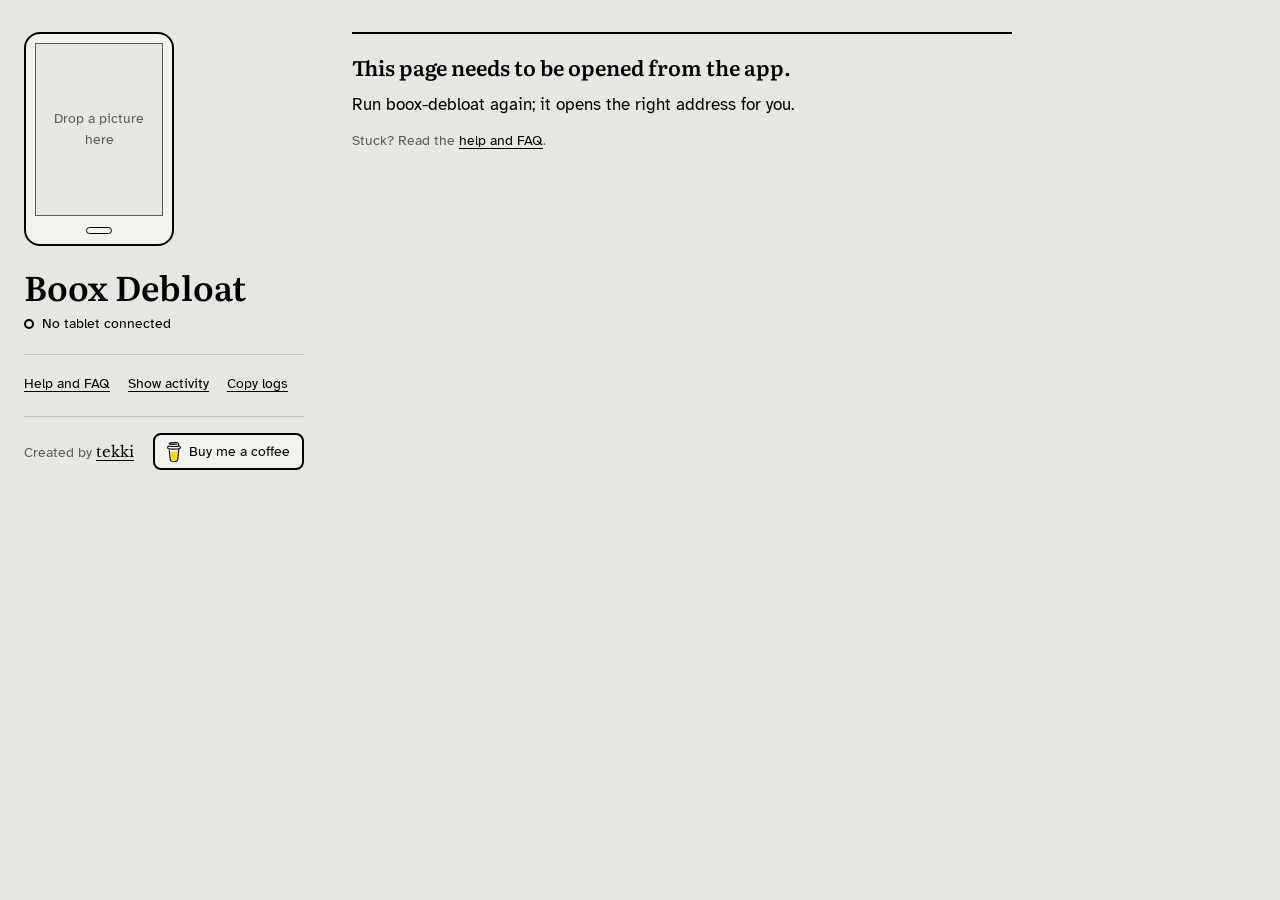
<file: web/index.html>
<!doctype html>
<html lang="en">
<head>
<meta charset="utf-8">
<meta name="viewport" content="width=device-width, initial-scale=1">
<title>Boox Debloat</title>
<link rel="icon" href="icon.svg" type="image/svg+xml">
<link rel="preconnect" href="https://fonts.googleapis.com">
<link rel="preconnect" href="https://fonts.gstatic.com" crossorigin>
<link href="https://fonts.googleapis.com/css2?family=Atkinson+Hyperlegible:ital,wght@0,400;0,700;1,400&family=Libre+Baskerville&family=Literata:opsz,wght@7..72,500;7..72,600&display=swap" rel="stylesheet">
<link rel="stylesheet" href="app.css">
</head>
<body>
<div class="page">

  <p class="demo" id="demo" hidden>Demo mode. Nothing here is sent to a real tablet.</p>

  <header class="device">
    <div class="tablet" id="tablet">
      <div class="screen" id="screen">
        <img id="preview" alt="" hidden>
        <p class="screen-hint" id="screenHint">Drop a picture here</p>
      </div>
      <span class="back-button" aria-hidden="true"></span>
    </div>

    <div class="device-info">
      <h1 id="deviceName">Boox Debloat</h1>
      <p class="device-meta" id="deviceMeta" hidden></p>
      <div class="conn" id="conn">
        <span class="conn-dot" aria-hidden="true"></span>
        <span id="connText" role="status">Looking for your tablet…</span>
        <button type="button" class="text-button conn-refresh" id="refreshBtn" hidden>Refresh</button>
      </div>
      <nav class="views" id="views" aria-label="Sections" hidden>
        <button type="button" class="view-link" data-view="debloat" aria-current="page">Debloat</button>
        <button type="button" class="view-link" data-view="apps">Apps</button>
        <button type="button" class="view-link" data-view="files">Files</button>
      </nav>
      <p class="sleep-status" id="sleepStatus" hidden></p>
      <div class="play-status" id="playStatus" hidden>
        <p id="playText"></p>
        <button type="button" class="outline-button" id="enablePlay" hidden>Turn on Google Play</button>
        <div class="play-install" id="playInstall" hidden>
          <p class="play-help">This firmware doesn't include the Play Store. Download Google's Play Store APK (the <strong>nodpi</strong> version), for example from <a href="https://www.apkmirror.com/apk/google-inc/google-play-store/" target="_blank" rel="noopener noreferrer">APKMirror</a>, then choose it here. The app only installs it if it's signed by Google. If APKPure offers an XAPK, pick a plain APK instead.</p>
          <label class="file-button">
            <input type="file" id="playInput" accept=".apk,application/vnd.android.package-archive">
            <span>Install Play Store</span>
          </label>
        </div>
        <p class="play-msg" id="playMsg" hidden></p>
      </div>

      <form class="picture" id="pictureForm" hidden>
        <p class="picture-title">Sleep picture</p>
        <label class="file-button">
          <input type="file" id="pictureInput" accept="image/png,image/jpeg,image/gif">
          <span>Choose picture</span>
        </label>
        <label class="check">
          <input type="checkbox" id="fit" checked>
          <span>Fit to screen (758 × 1024)</span>
        </label>
        <p class="picture-info" id="pictureInfo"></p>
        <button type="submit" class="button" id="sendPicture" disabled>Send to tablet</button>
        <p class="picture-done" id="pictureDone" hidden></p>
      </form>

      <div class="restart" id="restartBox" hidden>
        <button type="button" class="outline-button" id="restartBtn">Restart tablet</button>
        <button type="button" class="outline-button" id="wifiBtn" hidden>Switch to Wi-Fi</button>
        <p class="wifi-note" id="wifiNote" hidden></p>
      </div>

      <nav class="help-links" aria-label="Help">
        <a href="help.html" target="_blank" rel="noopener">Help and FAQ</a>
        <button type="button" class="text-button" id="showActivity" aria-controls="activity" aria-expanded="false">Show activity</button>
        <button type="button" class="text-button" id="copyLogs">Copy logs</button>
        <span class="copy-note" id="copyNote" role="status"></span>
      </nav>

      <footer class="credit">
        <p class="app-version" id="appVersion" hidden></p>
        <p>Created by <a class="tekki" href="https://www.tekki.studio" target="_blank" rel="noopener noreferrer">tekki</a></p>
        <a class="coffee" href="https://buymeacoffee.com/tekki.studio" target="_blank" rel="noopener noreferrer">
          <img src="bmc-logo.svg" alt="" width="14" height="20">
          <span>Buy me a coffee</span>
        </a>
      </footer>
    </div>
  </header>

  <main id="main">
    <section class="message" id="message" hidden></section>

    <section class="wifi" id="wifi" hidden>
      <h2>Or connect over Wi-Fi</h2>
      <p>The tablet and this computer must be on the same Wi-Fi network.</p>

      <h3>Easiest: start with USB</h3>
      <p>Connect once with the cable, press <strong>Switch to Wi-Fi</strong> under the tablet's name, then unplug. This lasts until the tablet restarts.</p>

      <h3>Without a cable: wireless debugging</h3>
      <p class="row-why">Needs Android 11 or newer, and a firmware that shows Developer options. If yours doesn't, use the USB way above.</p>
      <details class="wifi-how">
        <summary>How to turn on wireless debugging</summary>
        <ol class="steps">
          <li>Join the same Wi-Fi network on the tablet and on this computer.</li>
          <li>Turn on Developer options: open <strong>Settings</strong>, then <strong>About tablet</strong>, and tap <strong>Build number</strong> seven times until it says you're a developer. On some Boox firmware it's the version number instead.</li>
          <li>Open <strong>Developer options</strong>. It's usually under <strong>Settings &rsaquo; System</strong>, or search Settings for "developer".</li>
          <li>Turn on <strong>Wireless debugging</strong> and tap <strong>Allow</strong> for this network.</li>
          <li>Tap the words <strong>Wireless debugging</strong> (not the switch) to open its screen. It shows the <strong>IP address &amp; Port</strong> and a <strong>Pair device with pairing code</strong> button.</li>
        </ol>
        <p class="row-why">Wireless debugging turns itself off when the tablet restarts or changes network, and gets a new port each time. You only need to pair once per computer. Can't find Developer options? Use the USB way above.</p>
      </details>
      <ol class="steps">
        <li>On the tablet, turn on <strong>Wireless debugging</strong> (see above) and open its screen.</li>
        <li>Tap <strong>Pair device with pairing code</strong>, keep that window open, and type the address and code it shows:</li>
      </ol>
      <form class="wifi-form" id="pairForm">
        <label>Pairing address <input type="text" id="pairAddr" placeholder="192.168.1.20:37145" autocomplete="off" spellcheck="false" inputmode="url"></label>
        <label>Code <input type="text" id="pairCode" placeholder="123456" autocomplete="off" inputmode="numeric" maxlength="7" class="code"></label>
        <button type="submit" class="button">Pair</button>
      </form>
      <ol class="steps" start="3">
        <li>Usually the tablet connects by itself after pairing. If not, type the <strong>IP address &amp; Port</strong> from the Wireless debugging screen (not the pairing one):</li>
      </ol>
      <form class="wifi-form" id="connectForm">
        <label>Address <input type="text" id="connectAddr" placeholder="192.168.1.20:41027" autocomplete="off" spellcheck="false" inputmode="url"></label>
        <button type="submit" class="outline-button">Connect</button>
      </form>
      <p class="wifi-found" id="wifiFound" hidden></p>
      <p class="wifi-msg" id="wifiMsg" role="status" hidden></p>
    </section>

    <p class="unsupported" id="unsupported" hidden></p>

    <div id="lists" hidden>
      <section class="group">
        <div class="group-head">
          <h2>Safe to remove</h2>
          <button type="button" class="text-button" id="removeAll">Remove all</button>
        </div>
        <p class="group-note">Switch off to remove. Switch back on to bring it back.</p>
        <ul class="rows" id="removeList"></ul>
      </section>

      <div class="side-groups">
        <section class="group">
          <div class="group-head"><h2>Turned off, not removed</h2></div>
          <ul class="rows" id="disableList"></ul>
        </section>

        <section class="group" id="googleGroup">
          <div class="group-head">
            <h2>Google</h2>
            <button type="button" class="text-button" id="googleBack" hidden>Bring Google back</button>
          </div>
          <p class="group-note">De-Google removes these from the tablet. Play services and the framework keep their data, so your GSF ID stays registered if Google comes back. Apps that rely on Google services may stop working.</p>
          <ul class="rows" id="googleList"></ul>
          <button type="button" class="outline-button danger-button" id="degoogle">De-Google…</button>
        </section>

        <section class="group">
          <div class="group-head"><h2>Always kept</h2></div>
          <p class="group-note">The sleep screen and updates need these. The tool never removes them, or anything else the tablet needs to work.</p>
          <ul class="rows" id="protectedList"></ul>
        </section>
      </div>
    </div>

    <div id="appsView" class="two-col" hidden>
      <div>
        <section class="group">
          <div class="group-head"><h2>Install an app</h2></div>
          <label class="drop" id="apkDrop">
            <input type="file" id="apkInput" accept=".apk,application/vnd.android.package-archive">
            <span class="drop-title">Drop an APK file here</span>
            <span class="drop-sub">or <u>choose one</u>. Installs the app, or updates it if it's already there.</span>
          </label>
          <p class="status-line" id="apkStatus" role="status" hidden></p>
        </section>

        <section class="group">
          <div class="group-head">
            <h2>Your apps</h2>
            <span class="count" id="userAppsCount"></span>
          </div>
          <p class="group-note">Apps you installed. System apps are under Debloat.</p>
          <ul class="rows" id="userAppsList"></ul>
        </section>
      </div>

      <section class="group">
        <div class="group-head"><h2>Recommended for e-ink</h2></div>
        <p class="group-note" id="recNote">Lightweight apps that work well on this tablet. Download the APK from the official page, then drop it under Install an app.</p>
        <div id="recList"></div>
      </section>
    </div>

    <div id="filesView" hidden>
      <section class="group">
        <div class="group-head files-head">
          <nav class="crumbs" id="crumbs" aria-label="Folder"></nav>
          <label class="file-button small">
            <input type="file" id="uploadInput" multiple>
            <span>Upload files</span>
          </label>
          <label class="file-button small">
            <input type="file" id="uploadFolderInput" webkitdirectory>
            <span>Upload folder</span>
          </label>
        </div>
        <p class="group-note">Drop files or folders anywhere on this list to copy them into this folder.</p>
        <p class="status-line" id="filesStatus" role="status" hidden></p>
        <ul class="rows files" id="filesList"></ul>
      </section>
    </div>

    <section class="result" id="result" hidden></section>
  </main>
</div>

<div class="bar" id="bar" hidden>
  <div class="bar-inner">
    <button type="button" class="button" id="review" disabled>Review changes</button>
    <button type="button" class="text-button" id="discard" hidden>Discard</button>
    <span class="bar-space"></span>
    <button type="button" class="text-button" id="restoreAll">Restore all apps</button>
  </div>
</div>

<aside class="activity" id="activity" aria-label="Activity" hidden>
  <div class="activity-head">
    <h2>Activity</h2>
    <span class="activity-live" id="activityLive">Live</span>
    <span class="bar-space"></span>
    <button type="button" class="text-button" id="activityCopy">Copy</button>
    <button type="button" class="text-button" id="activityClose">Close</button>
  </div>
  <p class="activity-why">Every command the app sends to the tablet, and what the tablet answers.</p>
  <pre class="activity-log" id="activityLog" tabindex="0" aria-live="polite"></pre>
</aside>

<dialog id="dialog">
  <form method="dialog" class="dialog">
    <h2 id="dialogTitle">Review changes</h2>
    <div id="dialogBody"></div>
    <p class="dialog-note" id="dialogNote"></p>
    <div class="dialog-actions">
      <button value="cancel" class="text-button" id="dialogCancel">Cancel</button>
      <button value="ok" class="button" id="dialogOk">Apply to tablet</button>
    </div>
  </form>
</dialog>

<script src="app.js"></script>
</body>
</html>
</file>
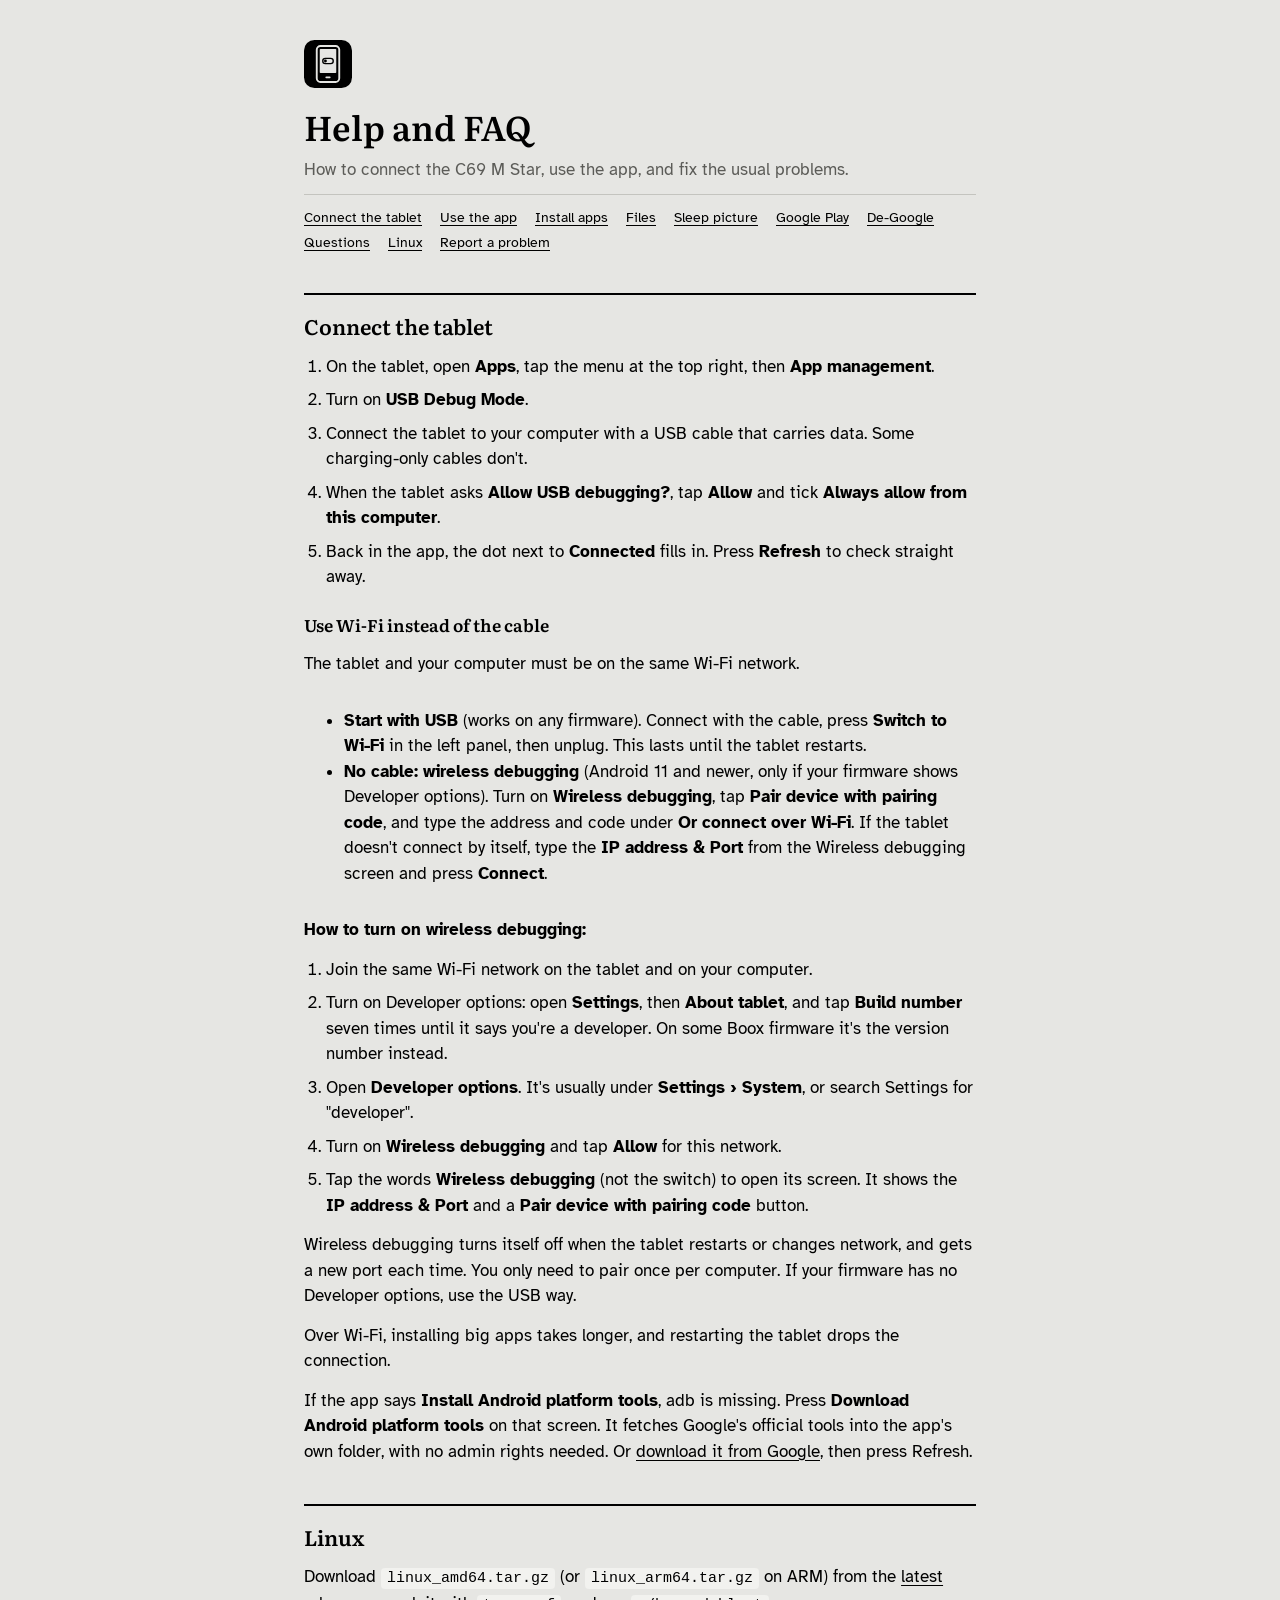
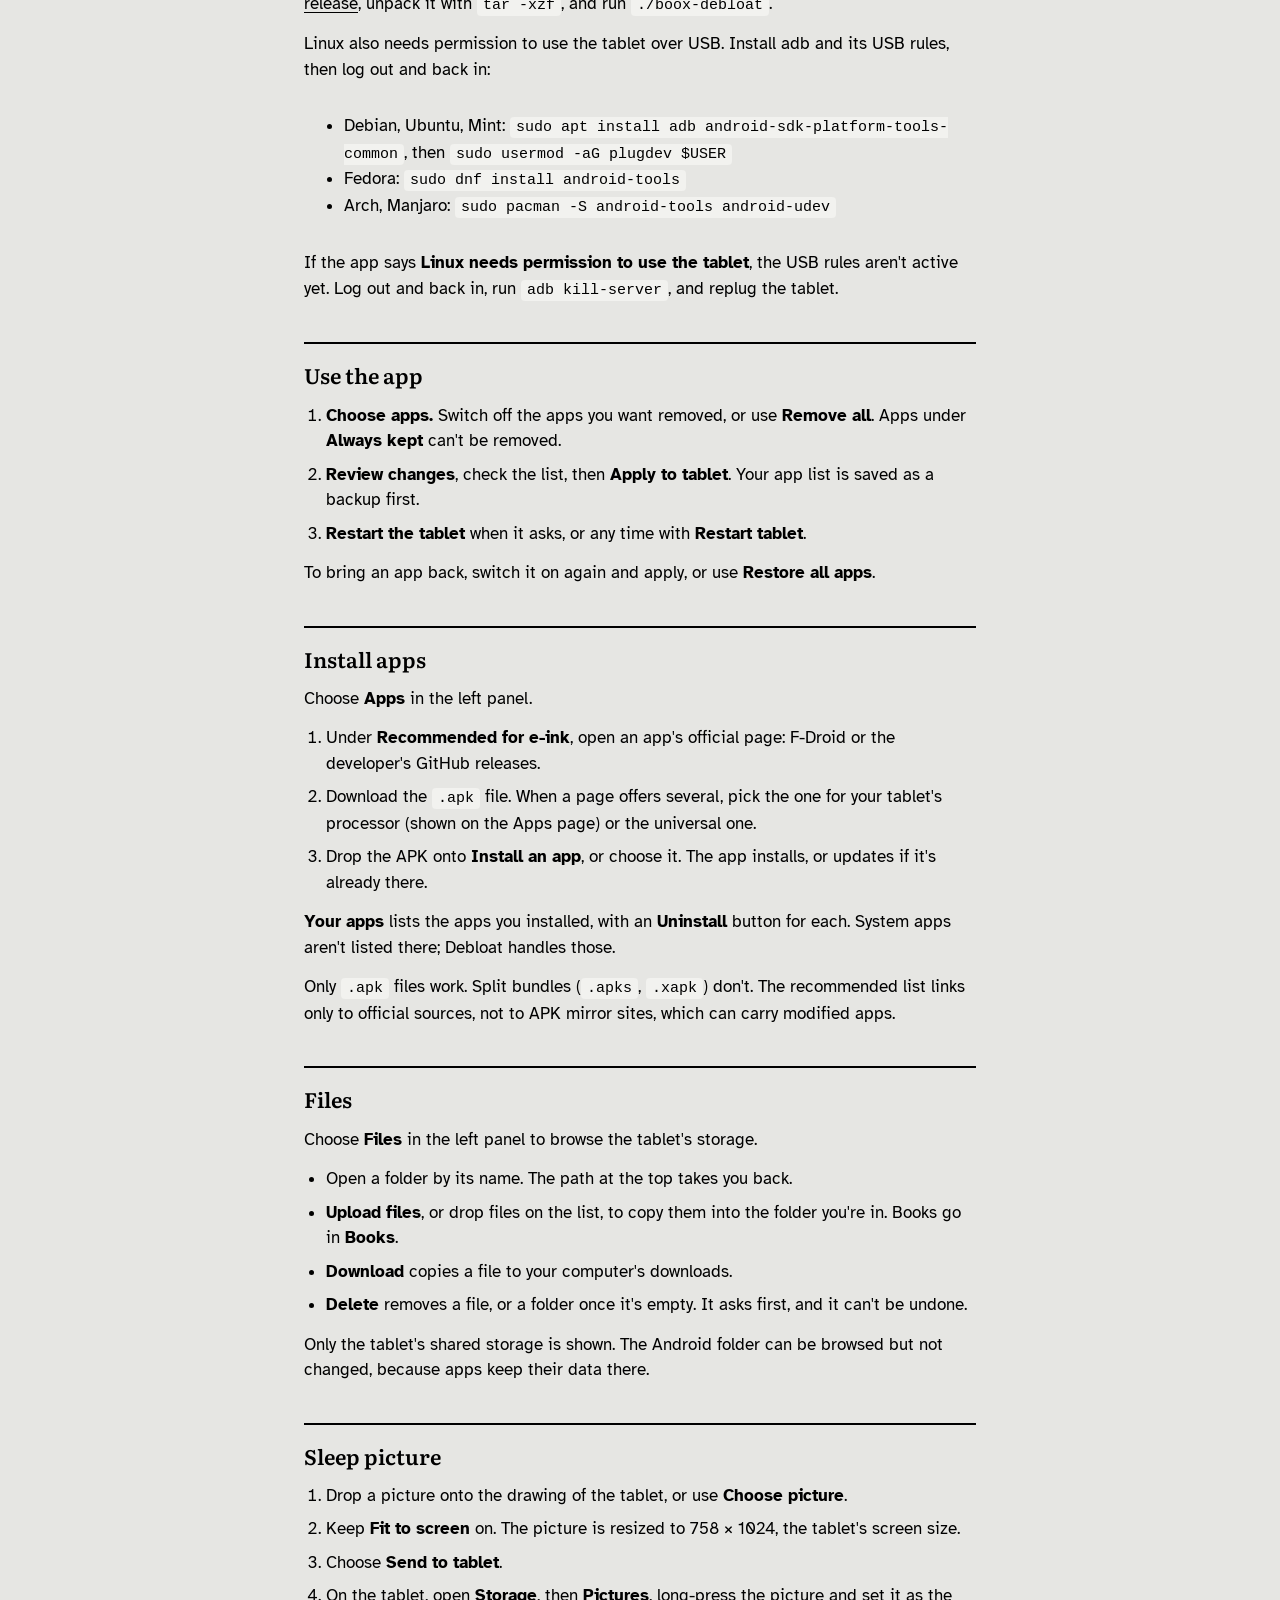
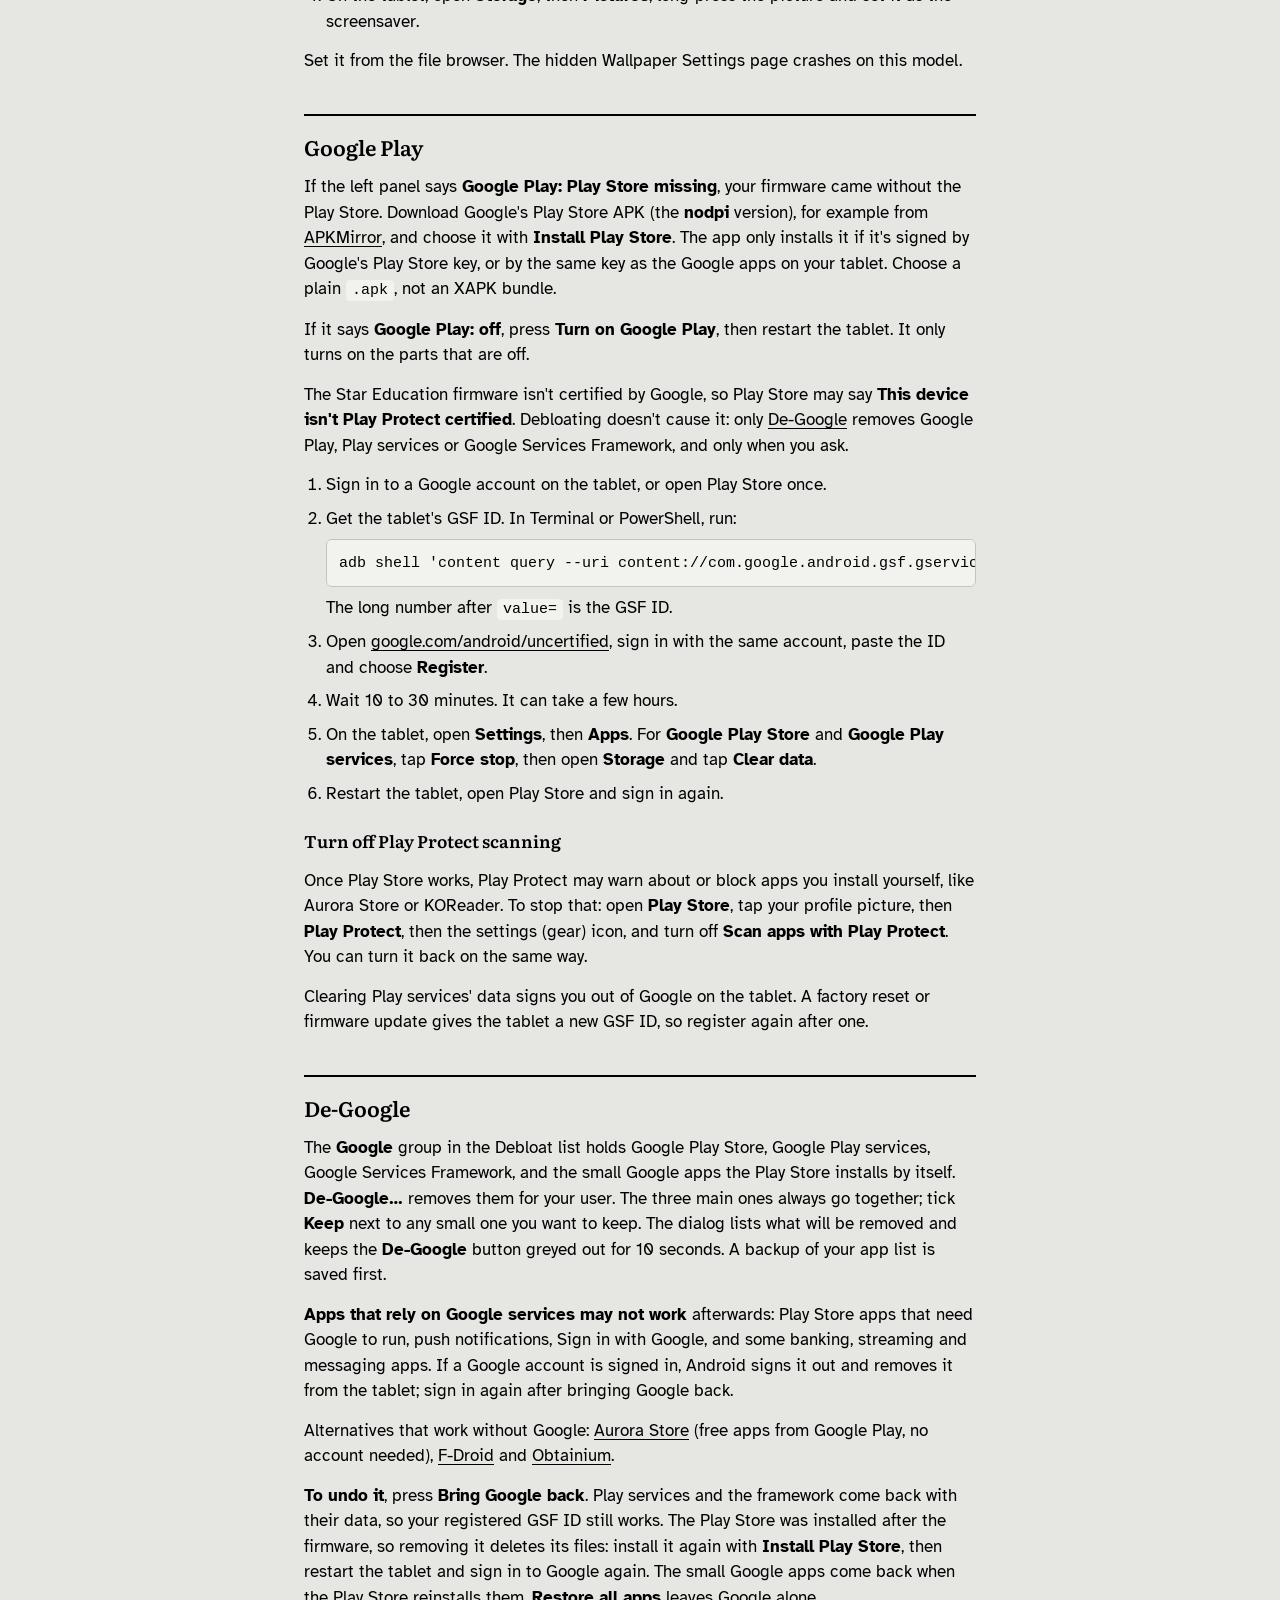
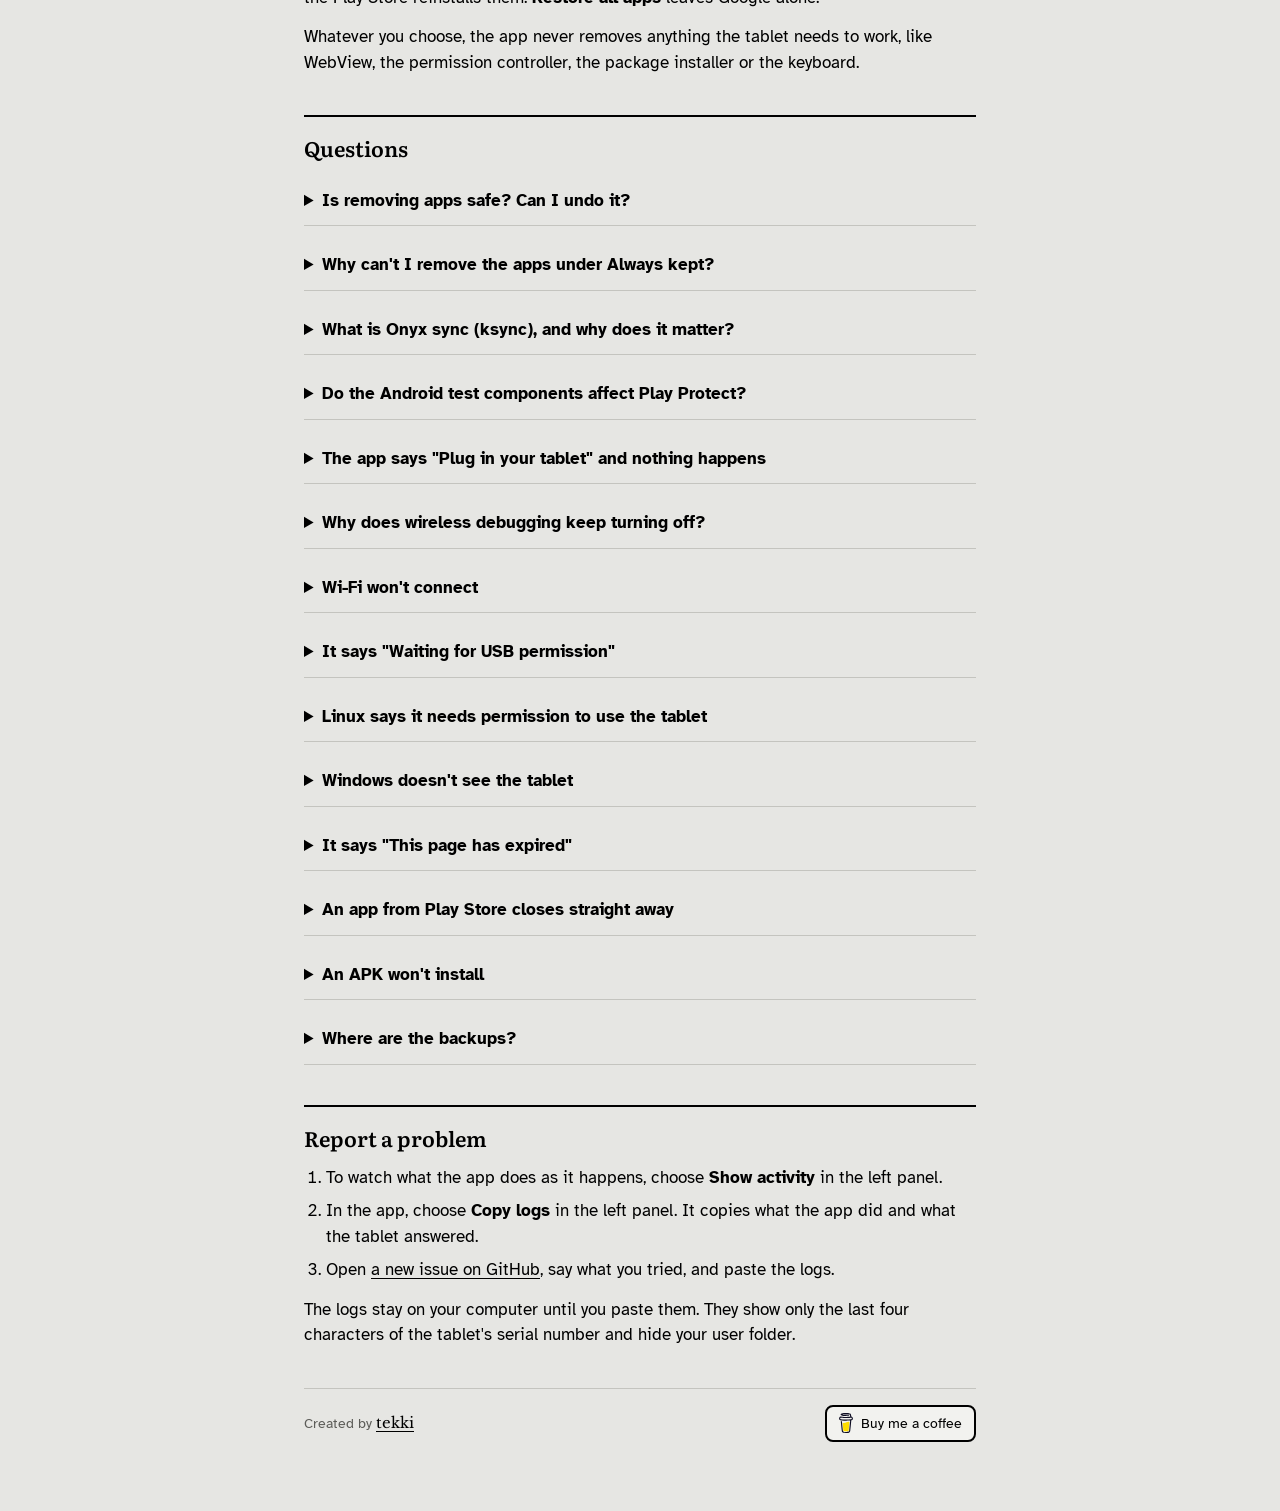
<file: web/help.html>
<!doctype html>
<html lang="en">
<head>
<meta charset="utf-8">
<meta name="viewport" content="width=device-width, initial-scale=1">
<title>Boox Debloat Help</title>
<link rel="icon" href="icon.svg" type="image/svg+xml">
<link rel="preconnect" href="https://fonts.googleapis.com">
<link rel="preconnect" href="https://fonts.gstatic.com" crossorigin>
<link href="https://fonts.googleapis.com/css2?family=Atkinson+Hyperlegible:ital,wght@0,400;0,700;1,400&family=Libre+Baskerville&family=Literata:opsz,wght@7..72,500;7..72,600&display=swap" rel="stylesheet">
<link rel="stylesheet" href="app.css">
</head>
<body class="help">
<div class="help-page">

  <header class="help-head">
    <a class="help-home" id="homeLink" href="./" title="Back to the app" aria-label="Back to the app"><img src="icon.svg" alt="" width="48" height="48"></a>
    <h1>Help and FAQ</h1>
    <p class="help-lede">How to connect the C69 M Star, use the app, and fix the usual problems.</p>
    <nav class="help-toc" aria-label="On this page">
      <a href="#connect">Connect the tablet</a>
      <a href="#use">Use the app</a>
      <a href="#apps">Install apps</a>
      <a href="#files">Files</a>
      <a href="#sleep">Sleep picture</a>
      <a href="#play">Google Play</a>
      <a href="#degoogle">De-Google</a>
      <a href="#faq">Questions</a>
      <a href="#linux">Linux</a>
      <a href="#report">Report a problem</a>
    </nav>
  </header>

  <section id="connect">
    <h2>Connect the tablet</h2>
    <ol class="steps">
      <li>On the tablet, open <strong>Apps</strong>, tap the menu at the top right, then <strong>App management</strong>.</li>
      <li>Turn on <strong>USB Debug Mode</strong>.</li>
      <li>Connect the tablet to your computer with a USB cable that carries data. Some charging-only cables don't.</li>
      <li>When the tablet asks <strong>Allow USB debugging?</strong>, tap <strong>Allow</strong> and tick <strong>Always allow from this computer</strong>.</li>
      <li>Back in the app, the dot next to <strong>Connected</strong> fills in. Press <strong>Refresh</strong> to check straight away.</li>
    </ol>
    <h3 id="wifi">Use Wi-Fi instead of the cable</h3>
    <p>The tablet and your computer must be on the same Wi-Fi network.</p>
    <ul>
      <li><strong>Start with USB</strong> (works on any firmware). Connect with the cable, press <strong>Switch to Wi-Fi</strong> in the left panel, then unplug. This lasts until the tablet restarts.</li>
      <li><strong>No cable: wireless debugging</strong> (Android 11 and newer, only if your firmware shows Developer options). Turn on <strong>Wireless debugging</strong>, tap <strong>Pair device with pairing code</strong>, and type the address and code under <strong>Or connect over Wi-Fi</strong>. If the tablet doesn't connect by itself, type the <strong>IP address &amp; Port</strong> from the Wireless debugging screen and press <strong>Connect</strong>.</li>
    </ul>
    <p><strong>How to turn on wireless debugging:</strong></p>
    <ol class="steps">
      <li>Join the same Wi-Fi network on the tablet and on your computer.</li>
      <li>Turn on Developer options: open <strong>Settings</strong>, then <strong>About tablet</strong>, and tap <strong>Build number</strong> seven times until it says you're a developer. On some Boox firmware it's the version number instead.</li>
      <li>Open <strong>Developer options</strong>. It's usually under <strong>Settings &rsaquo; System</strong>, or search Settings for "developer".</li>
      <li>Turn on <strong>Wireless debugging</strong> and tap <strong>Allow</strong> for this network.</li>
      <li>Tap the words <strong>Wireless debugging</strong> (not the switch) to open its screen. It shows the <strong>IP address &amp; Port</strong> and a <strong>Pair device with pairing code</strong> button.</li>
    </ol>
    <p>Wireless debugging turns itself off when the tablet restarts or changes network, and gets a new port each time. You only need to pair once per computer. If your firmware has no Developer options, use the USB way.</p>
    <p>Over Wi-Fi, installing big apps takes longer, and restarting the tablet drops the connection.</p>
    <p>If the app says <strong>Install Android platform tools</strong>, adb is missing. Press <strong>Download Android platform tools</strong> on that screen. It fetches Google's official tools into the app's own folder, with no admin rights needed. Or <a href="https://developer.android.com/tools/releases/platform-tools" target="_blank" rel="noopener noreferrer">download it from Google</a>, then press Refresh.</p>
  </section>

  <section id="linux">
    <h2>Linux</h2>
    <p>Download <code>linux_amd64.tar.gz</code> (or <code>linux_arm64.tar.gz</code> on ARM) from the <a href="https://github.com/RodrickRK/boox-debloat/releases/latest" target="_blank" rel="noopener noreferrer">latest release</a>, unpack it with <code>tar -xzf</code>, and run <code>./boox-debloat</code>.</p>
    <p>Linux also needs permission to use the tablet over USB. Install adb and its USB rules, then log out and back in:</p>
    <ul>
      <li>Debian, Ubuntu, Mint: <code>sudo apt install adb android-sdk-platform-tools-common</code>, then <code>sudo usermod -aG plugdev $USER</code></li>
      <li>Fedora: <code>sudo dnf install android-tools</code></li>
      <li>Arch, Manjaro: <code>sudo pacman -S android-tools android-udev</code></li>
    </ul>
    <p>If the app says <strong>Linux needs permission to use the tablet</strong>, the USB rules aren't active yet. Log out and back in, run <code>adb kill-server</code>, and replug the tablet.</p>
  </section>

  <section id="use">
    <h2>Use the app</h2>
    <ol class="steps">
      <li><strong>Choose apps.</strong> Switch off the apps you want removed, or use <strong>Remove all</strong>. Apps under <strong>Always kept</strong> can't be removed.</li>
      <li><strong>Review changes</strong>, check the list, then <strong>Apply to tablet</strong>. Your app list is saved as a backup first.</li>
      <li><strong>Restart the tablet</strong> when it asks, or any time with <strong>Restart tablet</strong>.</li>
    </ol>
    <p>To bring an app back, switch it on again and apply, or use <strong>Restore all apps</strong>.</p>
  </section>

  <section id="apps">
    <h2>Install apps</h2>
    <p>Choose <strong>Apps</strong> in the left panel.</p>
    <ol class="steps">
      <li>Under <strong>Recommended for e-ink</strong>, open an app's official page: F-Droid or the developer's GitHub releases.</li>
      <li>Download the <code>.apk</code> file. When a page offers several, pick the one for your tablet's processor (shown on the Apps page) or the universal one.</li>
      <li>Drop the APK onto <strong>Install an app</strong>, or choose it. The app installs, or updates if it's already there.</li>
    </ol>
    <p><strong>Your apps</strong> lists the apps you installed, with an <strong>Uninstall</strong> button for each. System apps aren't listed there; Debloat handles those.</p>
    <p>Only <code>.apk</code> files work. Split bundles (<code>.apks</code>, <code>.xapk</code>) don't. The recommended list links only to official sources, not to APK mirror sites, which can carry modified apps.</p>
  </section>

  <section id="files">
    <h2>Files</h2>
    <p>Choose <strong>Files</strong> in the left panel to browse the tablet's storage.</p>
    <ul class="steps">
      <li>Open a folder by its name. The path at the top takes you back.</li>
      <li><strong>Upload files</strong>, or drop files on the list, to copy them into the folder you're in. Books go in <strong>Books</strong>.</li>
      <li><strong>Download</strong> copies a file to your computer's downloads.</li>
      <li><strong>Delete</strong> removes a file, or a folder once it's empty. It asks first, and it can't be undone.</li>
    </ul>
    <p>Only the tablet's shared storage is shown. The Android folder can be browsed but not changed, because apps keep their data there.</p>
  </section>

  <section id="sleep">
    <h2>Sleep picture</h2>
    <ol class="steps">
      <li>Drop a picture onto the drawing of the tablet, or use <strong>Choose picture</strong>.</li>
      <li>Keep <strong>Fit to screen</strong> on. The picture is resized to 758 × 1024, the tablet's screen size.</li>
      <li>Choose <strong>Send to tablet</strong>.</li>
      <li>On the tablet, open <strong>Storage</strong>, then <strong>Pictures</strong>, long-press the picture and set it as the screensaver.</li>
    </ol>
    <p>Set it from the file browser. The hidden Wallpaper Settings page crashes on this model.</p>
  </section>

  <section id="play">
    <h2>Google Play</h2>
    <p>If the left panel says <strong>Google Play: Play Store missing</strong>, your firmware came without the Play Store. Download Google's Play Store APK (the <strong>nodpi</strong> version), for example from <a href="https://www.apkmirror.com/apk/google-inc/google-play-store/" target="_blank" rel="noopener noreferrer">APKMirror</a>, and choose it with <strong>Install Play Store</strong>. The app only installs it if it's signed by Google's Play Store key, or by the same key as the Google apps on your tablet. Choose a plain <code>.apk</code>, not an XAPK bundle.</p>
    <p>If it says <strong>Google Play: off</strong>, press <strong>Turn on Google Play</strong>, then restart the tablet. It only turns on the parts that are off.</p>
    <p>The Star Education firmware isn't certified by Google, so Play Store may say <strong>This device isn't Play Protect certified</strong>. Debloating doesn't cause it: only <a href="#degoogle">De-Google</a> removes Google Play, Play services or Google Services Framework, and only when you ask.</p>
    <ol class="steps">
      <li>Sign in to a Google account on the tablet, or open Play Store once.</li>
      <li>Get the tablet's GSF ID. In Terminal or PowerShell, run:
        <pre><code>adb shell 'content query --uri content://com.google.android.gsf.gservices --where "name=\"android_id\""'</code></pre>
        The long number after <code>value=</code> is the GSF ID.</li>
      <li>Open <a href="https://www.google.com/android/uncertified" target="_blank" rel="noopener noreferrer">google.com/android/uncertified</a>, sign in with the same account, paste the ID and choose <strong>Register</strong>.</li>
      <li>Wait 10 to 30 minutes. It can take a few hours.</li>
      <li>On the tablet, open <strong>Settings</strong>, then <strong>Apps</strong>. For <strong>Google Play Store</strong> and <strong>Google Play services</strong>, tap <strong>Force stop</strong>, then open <strong>Storage</strong> and tap <strong>Clear data</strong>.</li>
      <li>Restart the tablet, open Play Store and sign in again.</li>
    </ol>
    <h3>Turn off Play Protect scanning</h3>
    <p>Once Play Store works, Play Protect may warn about or block apps you install yourself, like Aurora Store or KOReader. To stop that: open <strong>Play Store</strong>, tap your profile picture, then <strong>Play Protect</strong>, then the settings (gear) icon, and turn off <strong>Scan apps with Play Protect</strong>. You can turn it back on the same way.</p>
    <p>Clearing Play services' data signs you out of Google on the tablet. A factory reset or firmware update gives the tablet a new GSF ID, so register again after one.</p>
  </section>

  <section id="degoogle">
    <h2>De-Google</h2>
    <p>The <strong>Google</strong> group in the Debloat list holds Google Play Store, Google Play services, Google Services Framework, and the small Google apps the Play Store installs by itself. <strong>De-Google…</strong> removes them for your user. The three main ones always go together; tick <strong>Keep</strong> next to any small one you want to keep. The dialog lists what will be removed and keeps the <strong>De-Google</strong> button greyed out for 10 seconds. A backup of your app list is saved first.</p>
    <p><strong>Apps that rely on Google services may not work</strong> afterwards: Play Store apps that need Google to run, push notifications, Sign in with Google, and some banking, streaming and messaging apps. If a Google account is signed in, Android signs it out and removes it from the tablet; sign in again after bringing Google back.</p>
    <p>Alternatives that work without Google: <a href="https://f-droid.org/packages/com.aurora.store/" target="_blank" rel="noopener noreferrer">Aurora Store</a> (free apps from Google Play, no account needed), <a href="https://f-droid.org/" target="_blank" rel="noopener noreferrer">F-Droid</a> and <a href="https://github.com/ImranR98/Obtainium/releases/latest" target="_blank" rel="noopener noreferrer">Obtainium</a>.</p>
    <p><strong>To undo it</strong>, press <strong>Bring Google back</strong>. Play services and the framework come back with their data, so your registered GSF ID still works. The Play Store was installed after the firmware, so removing it deletes its files: install it again with <strong>Install Play Store</strong>, then restart the tablet and sign in to Google again. The small Google apps come back when the Play Store reinstalls them. <strong>Restore all apps</strong> leaves Google alone.</p>
    <p>Whatever you choose, the app never removes anything the tablet needs to work, like WebView, the permission controller, the package installer or the keyboard.</p>
  </section>

  <section id="faq">
    <h2>Questions</h2>

    <details>
      <summary>Is removing apps safe? Can I undo it?</summary>
      <p>Yes. Apps are removed only for your user with <code>pm uninstall --user 0</code>. Nothing is deleted from the tablet, and every app comes back with its switch or with <strong>Restore all apps</strong>. A factory reset also brings them all back.</p>
    </details>

    <details>
      <summary>Why can't I remove the apps under Always kept?</summary>
      <p>The sleep screen, firmware updates and Google Play need them. Removing them breaks those features, so the app only lets you bring them back.</p>
    </details>

    <details>
      <summary>What is Onyx sync (ksync), and why does it matter?</summary>
      <p>Older debloat guides removed it. Without it, setting a sleep picture hangs on <strong>Processing…</strong> or doesn't work. If the app shows it under Always kept with <strong>Bring back</strong>, use that, apply, and restart the tablet.</p>
    </details>

    <details>
      <summary>Do the Android test components affect Play Protect?</summary>
      <p>No. The two Android test components are empty placeholders used by Google's compatibility tests. Play Protect certification depends on the firmware and the GSF ID registration. See <a href="#play">Google Play</a>.</p>
    </details>

    <details>
      <summary>The app says "Plug in your tablet" and nothing happens</summary>
      <p>Check that USB Debug Mode is on and that the cable carries data, then press <strong>Refresh</strong>. Try a different USB port. Running <code>adb devices</code> in a terminal shows whether your computer can see the tablet.</p>
    </details>

    <details>
      <summary>Why does wireless debugging keep turning off?</summary>
      <p>Android switches wireless debugging off whenever the tablet restarts or Wi-Fi disconnects, even briefly, and picks a new port when you turn it back on. Boox tablets also turn Wi-Fi off when the screen sleeps to save battery, which takes wireless debugging down with it.</p>
      <p>To make it last longer, turn off the Boox power setting that switches Wi-Fi off in standby (it costs some battery), or set a longer auto-sleep time while you use the app. Or use <strong>Switch to Wi-Fi</strong> from USB, which doesn't depend on the wireless debugging switch and lasts until the tablet restarts. You never need to pair again: turn wireless debugging back on and press <strong>Connect</strong>.</p>
    </details>

    <details>
      <summary>Wi-Fi won't connect</summary>
      <p>Check that the tablet and computer are on the same network, and that the port matches what the tablet shows now: wireless debugging picks a new port each time it's turned on. Some guest and office networks block devices from reaching each other. The cable always works as a fallback.</p>
    </details>

    <details>
      <summary>It says "Waiting for USB permission"</summary>
      <p>Unlock the tablet and tap <strong>Allow</strong> on the prompt. If you don't see one, unplug the tablet and plug it in again.</p>
    </details>

    <details>
      <summary>Linux says it needs permission to use the tablet</summary>
      <p>adb can see the tablet but isn't allowed to open it. Install the USB rules for your distro (see <a href="#linux">Linux</a>), log out and back in, run <code>adb kill-server</code>, then unplug and replug the tablet.</p>
    </details>

    <details>
      <summary>Windows doesn't see the tablet</summary>
      <p>Install the <a href="https://developer.android.com/studio/run/win-usb" target="_blank" rel="noopener noreferrer">Google USB driver</a>, then unplug and replug the tablet.</p>
    </details>

    <details>
      <summary>It says "This page has expired"</summary>
      <p>Each run of boox-debloat opens a new private address. Close the page and run <code>boox-debloat</code> again.</p>
    </details>

    <details>
      <summary>An app from Play Store closes straight away</summary>
      <p>Some apps run Google's licence check, which can fail on uncertified firmware. Install the app from Aurora Store or the developer's own site instead.</p>
    </details>

    <details>
      <summary>An APK won't install</summary>
      <p>The app explains why. The usual causes: a version from a different developer is already installed (uninstall it first), the app needs a newer Android than 11, or the APK is for a different processor.</p>
    </details>

    <details>
      <summary>Where are the backups?</summary>
      <p>On a Mac, in <code>~/Library/Application Support/boox-debloat/backups</code>. On Windows, in <code>%AppData%\boox-debloat\backups</code>. A new one is saved before every change.</p>
    </details>
  </section>

  <section id="report">
    <h2>Report a problem</h2>
    <ol class="steps">
      <li>To watch what the app does as it happens, choose <strong>Show activity</strong> in the left panel.</li>
      <li>In the app, choose <strong>Copy logs</strong> in the left panel. It copies what the app did and what the tablet answered.</li>
      <li>Open <a href="https://github.com/RodrickRK/boox-debloat/issues/new" target="_blank" rel="noopener noreferrer">a new issue on GitHub</a>, say what you tried, and paste the logs.</li>
    </ol>
    <p>The logs stay on your computer until you paste them. They show only the last four characters of the tablet's serial number and hide your user folder.</p>
  </section>

  <footer class="credit">
    <p>Created by <a class="tekki" href="https://www.tekki.studio" target="_blank" rel="noopener noreferrer">tekki</a></p>
    <a class="coffee" href="https://buymeacoffee.com/tekki.studio" target="_blank" rel="noopener noreferrer">
      <img src="bmc-logo.svg" alt="" width="14" height="20">
      <span>Buy me a coffee</span>
    </a>
  </footer>
</div>
<script>
// The app's address needs this run's token, which the app keeps in local
// storage for its own address only. Without it, the icon opens the start page.
(function () {
  try {
    var t = localStorage.getItem("boox-debloat-token");
    if (t && /^[0-9a-f]+$/.test(t)) document.getElementById("homeLink").href = "./#" + t;
  } catch (e) { /* storage blocked: plain link */ }
})();
</script>
</body>
</html>
</file>
<file: web/app.css>
/* Boox Debloat: greyscale, like the tablet's e-ink screen. */
:root {
  --paper: #E6E6E3;
  --paper-light: #F2F2EF;
  --ink: #000000;
  --muted: #5C5C58;
  --rule: #C4C4BF;
  --locked: #D8D8D4;
  --warn: #A4241B;

  --serif: "Literata", Georgia, "Times New Roman", serif;
  --sans: "Atkinson Hyperlegible", system-ui, -apple-system, "Segoe UI", sans-serif;

  --s-1: 14px;
  --s0: 17px;
  --s1: 21px;
  --s2: 34px;
}

* { box-sizing: border-box; }

/* Elements with a display rule must still hide when [hidden] is set. */
[hidden] { display: none !important; }

html { -webkit-text-size-adjust: 100%; }

body {
  margin: 0;
  background: var(--paper);
  color: var(--ink);
  font: 400 var(--s0)/1.5 var(--sans);
}

/* Three columns: tablet panel (sticky) | safe to remove | kept and turned off */
.page {
  max-width: 1320px;
  margin: 0 auto;
  padding: 32px 24px 140px;
  display: grid;
  grid-template-columns: 280px minmax(0, 1fr);
  column-gap: 48px;
  align-items: start;
}

.page > .demo { grid-column: 1 / -1; }

main { min-width: 0; }

#lists:not([hidden]), .two-col:not([hidden]) {
  display: grid;
  grid-template-columns: minmax(0, 1fr) minmax(0, 1fr);
  column-gap: 40px;
  align-items: start;
}

h1, h2 {
  font-family: var(--serif);
  font-weight: 600;
  margin: 0;
}

h1 { font-size: var(--s2); line-height: 1.1; }
h2 { font-size: var(--s1); line-height: 1.25; }

p { margin: 0; }

:focus-visible {
  outline: 2px solid var(--ink);
  outline-offset: 3px;
}

/* ---------- Demo note ---------- */
.demo {
  border: 2px solid var(--ink);
  padding: 8px 12px;
  margin-bottom: 28px;
  font-size: var(--s-1);
}

/* ---------- Device header ---------- */
/* The tablet panel stays in view while the app lists scroll. */
.device {
  position: sticky;
  top: 24px;
  display: grid;
  gap: 18px;
  align-content: start;
  max-height: calc(100vh - 110px);
  overflow-y: auto;
  padding-bottom: 8px;
}

.device .tablet { width: 150px; }
.device .tablet { padding: 9px 9px 28px; }
.device .back-button { bottom: 10px; }

/* A drawing of the C69: thin bezel, wider chin with the Back button. */
.tablet {
  position: relative;
  border: 2px solid var(--ink);
  border-radius: 16px;
  padding: 12px 12px 34px;
  background: var(--paper-light);
}

.screen {
  position: relative;
  aspect-ratio: 758 / 1024;
  background: var(--paper);
  border: 1px solid var(--muted);
  display: grid;
  place-items: center;
  overflow: hidden;
  cursor: pointer;
}

.screen img {
  width: 100%;
  height: 100%;
  object-fit: contain;
  filter: grayscale(1);
  background: #fff;
}

.screen-hint {
  padding: 12px;
  text-align: center;
  font-size: var(--s-1);
  color: var(--muted);
}

.tablet.dragging .screen { outline: 2px dashed var(--ink); outline-offset: -6px; }

.back-button {
  position: absolute;
  left: 50%;
  bottom: 13px;
  width: 26px;
  height: 7px;
  transform: translateX(-50%);
  border: 1.5px solid var(--ink);
  border-radius: 4px;
}

.device-info { padding-top: 4px; }

.device-meta {
  margin-top: 8px;
  color: var(--muted);
}

/* Connection line: filled dot when the tablet is connected. */
.conn {
  margin-top: 8px;
  display: flex;
  align-items: center;
  gap: 8px;
  font-size: var(--s-1);
}

.conn-dot {
  width: 10px;
  height: 10px;
  border-radius: 50%;
  border: 2px solid var(--ink);
  flex: none;
}

.conn.on .conn-dot { background: var(--ink); }
.conn.on #connText { font-weight: 700; }

.conn-refresh {
  margin-left: auto;
  font-size: var(--s-1);
  padding: 4px 2px;
}

.sleep-status { margin-top: 10px; }
.sleep-status.bad { color: var(--warn); }

.play-status { margin-top: 6px; display: grid; gap: 8px; justify-items: start; }
.play-status p { margin: 0; }
.play-status.off > p:first-child { color: var(--muted); }
.play-install { display: grid; gap: 8px; justify-items: start; }
.play-help { font-size: var(--s-1); color: var(--muted); max-width: 46ch; }
.play-help a { color: var(--ink); }
.play-msg { font-size: var(--s-1); max-width: 46ch; }
.play-msg.bad { color: var(--warn); }

/* ---------- Sleep picture form ---------- */
.picture {
  margin-top: 20px;
  display: grid;
  gap: 10px;
  justify-items: start;
}

.picture-title { font-weight: 700; }

.file-button input {
  position: absolute;
  width: 1px;
  height: 1px;
  opacity: 0;
}

.file-button span {
  display: inline-block;
  border: 2px solid var(--ink);
  border-radius: 8px;
  padding: 7px 14px;
  cursor: pointer;
  background: var(--paper-light);
}

.file-button input:focus-visible + span { outline: 2px solid var(--ink); outline-offset: 3px; }

.check {
  display: flex;
  gap: 8px;
  align-items: center;
  cursor: pointer;
}

.check input { width: 18px; height: 18px; accent-color: var(--ink); margin: 0; }

.picture-info { font-size: var(--s-1); color: var(--muted); max-width: 46ch; }
.picture-info.bad { color: var(--warn); }
.picture-done { font-size: var(--s-1); max-width: 46ch; }

/* ---------- Buttons ---------- */
.button {
  font: 700 var(--s0)/1 var(--sans);
  color: var(--paper-light);
  background: var(--ink);
  border: 2px solid var(--ink);
  border-radius: 8px;
  padding: 11px 18px;
  cursor: pointer;
}

.button:disabled {
  background: transparent;
  color: var(--muted);
  border-color: var(--rule);
  cursor: default;
}

.outline-button {
  font: 400 var(--s0)/1 var(--sans);
  color: var(--ink);
  background: var(--paper-light);
  border: 2px solid var(--ink);
  border-radius: 8px;
  padding: 9px 14px;
  cursor: pointer;
}

.outline-button:disabled { color: var(--muted); border-color: var(--rule); cursor: default; }

.restart {
  margin-top: 20px;
  padding-top: 16px;
  border-top: 1px solid var(--rule);
  display: grid;
  gap: 8px;
  justify-items: start;
}

.text-button {
  font: 400 var(--s0)/1 var(--sans);
  color: var(--ink);
  background: none;
  border: 0;
  padding: 8px 2px;
  text-decoration: underline;
  text-underline-offset: 3px;
  cursor: pointer;
}

.text-button:disabled { color: var(--muted); cursor: default; }

/* ---------- Messages (not connected, adb missing) ---------- */
.message {
  border-top: 2px solid var(--ink);
  padding-top: 20px;
  display: grid;
  gap: 12px;
  max-width: 60ch;
}

.message code, .result code {
  font-family: ui-monospace, "SF Mono", Consolas, monospace;
  font-size: 15px;
  background: var(--paper-light);
  padding: 2px 6px;
  border-radius: 4px;
}

.steps {
  margin: 0;
  padding-left: 22px;
  display: grid;
  gap: 8px;
}

.message a { color: var(--ink); text-underline-offset: 3px; }

.install-row { display: flex; align-items: center; gap: 14px; flex-wrap: wrap; }
.install-out { font-size: var(--s-1); }
.install-out.bad { color: var(--warn); }

/* ---------- Wi-Fi ---------- */
.wifi {
  margin-top: 28px;
  padding-top: 20px;
  border-top: 1px solid var(--rule);
  display: grid;
  gap: 12px;
  max-width: 60ch;
}

.wifi h3 { margin: 8px 0 0; font-size: var(--s0); }
.wifi code { font-family: ui-monospace, "SF Mono", Consolas, monospace; font-size: 15px; }

.wifi-how { border: 1px solid var(--rule); border-radius: 8px; padding: 10px 14px; display: grid; gap: 10px; }
.wifi-how summary { cursor: pointer; font-weight: 700; }
.wifi-how[open] summary { margin-bottom: 4px; }

.wifi-form { display: flex; align-items: flex-end; gap: 12px; flex-wrap: wrap; }
.wifi-form label { display: grid; gap: 4px; font-size: var(--s-1); }
.wifi-form input {
  font: 400 var(--s0)/1.2 ui-monospace, "SF Mono", Consolas, monospace;
  color: var(--ink);
  background: var(--paper-light);
  border: 2px solid var(--ink);
  border-radius: 8px;
  padding: 9px 10px;
  width: 22ch;
}
.wifi-form input.code { width: 9ch; }

.wifi-found { font-size: var(--s-1); display: flex; gap: 8px; flex-wrap: wrap; align-items: center; }
.wifi-msg, .wifi-note { font-size: var(--s-1); max-width: 46ch; }
.wifi-msg.bad, .wifi-note.bad { color: var(--warn); }

.help-home { display: inline-block; border-radius: 10px; }
.help-home:focus-visible { outline: 2px solid var(--ink); outline-offset: 3px; }

.unsupported {
  border: 2px solid var(--warn);
  color: var(--warn);
  padding: 10px 14px;
  margin-bottom: 32px;
}

/* ---------- App lists ---------- */
.group { margin-bottom: 44px; }

.group-head {
  display: flex;
  align-items: baseline;
  justify-content: space-between;
  gap: 16px;
  border-bottom: 2px solid var(--ink);
  padding-bottom: 8px;
}

.group-note {
  color: var(--muted);
  font-size: var(--s-1);
  margin-top: 10px;
}

.rows {
  list-style: none;
  margin: 4px 0 0;
  padding: 0;
}

.row {
  display: grid;
  grid-template-columns: 1fr auto;
  gap: 4px 16px;
  align-items: center;
  padding: 14px 0;
  border-bottom: 1px solid var(--rule);
}

.row-text > span { display: block; }
.row-name { font-weight: 700; }
.row-why, .row-id { font-size: var(--s-1); color: var(--muted); }
.row-id { overflow-wrap: anywhere; }

.row-pending {
  font-size: var(--s-1);
  font-style: italic;
}

.row.locked { color: var(--muted); }
.row.locked .row-name { color: var(--ink); }

.row.missing .row-name { color: var(--muted); }

/* ---------- Google ---------- */
.danger-button { color: var(--warn); border-color: var(--warn); margin-top: 14px; }
.danger-button:disabled { color: var(--muted); border-color: var(--rule); }
.google-keep { font-size: var(--s-1); display: flex; gap: 6px; align-items: center; white-space: nowrap; }
.google-keep input { width: 16px; height: 16px; accent-color: var(--ink); margin: 0; }
.google-state { font-size: var(--s-1); color: var(--muted); white-space: nowrap; }
.dialog-warn { color: var(--warn); }
.dialog ul.alts { margin: 0; padding-left: 20px; display: grid; gap: 6px; }

.lock {
  font-size: var(--s-1);
  color: var(--muted);
  white-space: nowrap;
}

.row.problem .row-why { color: var(--warn); }

/* Switch: filled ink when the app is installed. */
.switch {
  position: relative;
  width: 50px;
  height: 28px;
  border-radius: 14px;
  border: 2px solid var(--ink);
  background: var(--paper-light);
  cursor: pointer;
  padding: 0;
  flex: none;
}

.switch::after {
  content: "";
  position: absolute;
  top: 3px;
  left: 3px;
  width: 18px;
  height: 18px;
  border-radius: 50%;
  background: var(--ink);
  transition: transform 120ms ease-out;
}

.switch[aria-checked="true"] { background: var(--ink); }
.switch[aria-checked="true"]::after { background: var(--paper-light); transform: translateX(22px); }
.switch:disabled { border-color: var(--rule); cursor: default; }
.switch:disabled::after { background: var(--rule); }

/* ---------- Result after applying ---------- */
.result {
  border: 2px solid var(--ink);
  background: var(--paper-light);
  padding: 18px 20px;
  display: grid;
  gap: 12px;
  justify-items: start;
  margin-top: 8px;
}

.result ul { margin: 0; padding-left: 20px; }
.result .bad { color: var(--warn); }

/* ---------- Section switcher: Debloat, Apps, Files ---------- */
.views {
  margin-top: 14px;
  display: flex;
  gap: 18px;
}

.view-link {
  font: 400 var(--s0)/1 var(--sans);
  color: var(--muted);
  background: none;
  border: 0;
  padding: 6px 0;
  text-decoration: underline;
  text-underline-offset: 4px;
  cursor: pointer;
}

.view-link[aria-current="page"] {
  color: var(--ink);
  font-weight: 700;
  text-decoration-thickness: 2px;
}

/* ---------- Apps and Files ---------- */
.drop {
  margin-top: 14px;
  display: grid;
  gap: 4px;
  padding: 22px 18px;
  border: 2px dashed var(--muted);
  border-radius: 10px;
  background: var(--paper-light);
  cursor: pointer;
  text-align: center;
}

.drop input { position: absolute; width: 1px; height: 1px; opacity: 0; }
.drop:focus-within { outline: 2px solid var(--ink); outline-offset: 3px; }
.drop.dragging, .files.dragging { border-color: var(--ink); border-style: solid; }
.drop-title { font-weight: 700; }
.drop-sub { font-size: var(--s-1); color: var(--muted); }
.drop.busy { cursor: progress; opacity: 0.6; }

.status-line { margin-top: 12px; font-size: var(--s-1); }
.status-line.bad { color: var(--warn); }
.status-line.good { font-weight: 700; }

.count { font-size: var(--s-1); color: var(--muted); }

.rec-group { margin-top: 22px; }
.rec-group h3 { font: 700 var(--s-1)/1.3 var(--sans); color: var(--muted); margin: 0; }
.rec-group .row { align-items: start; }
.rec-actions { display: grid; justify-items: end; gap: 2px; font-size: var(--s-1); white-space: nowrap; }
.rec-actions a { color: var(--ink); text-underline-offset: 3px; padding: 4px 0; }
.tag-installed { font-weight: 700; }

.row-actions { display: flex; gap: 14px; align-items: center; }
.row-actions .text-button { font-size: var(--s-1); padding: 6px 0; }
.row-actions .danger { color: var(--warn); }

.files-head { align-items: center; flex-wrap: wrap; }
.crumbs { display: flex; flex-wrap: wrap; align-items: baseline; gap: 2px 6px; font-family: var(--serif); font-size: var(--s1); font-weight: 600; min-width: 0; }
.crumbs button { font: inherit; color: var(--muted); background: none; border: 0; padding: 2px 0; cursor: pointer; text-decoration: underline; text-underline-offset: 4px; text-decoration-thickness: 1px; }
.crumbs [aria-current] { color: var(--ink); overflow-wrap: anywhere; }
.crumbs .sep { color: var(--rule); }

.file-button.small span { font-size: var(--s-1); padding: 5px 12px; }

.files { min-height: 120px; border: 2px solid transparent; border-radius: 8px; transition: border-color 80ms; }
.files .row { padding: 10px 0; }
.file-name { font: 700 var(--s0)/1.3 var(--sans); color: var(--ink); background: none; border: 0; padding: 0; text-align: left; overflow-wrap: anywhere; }
button.file-name { cursor: pointer; text-decoration: underline; text-underline-offset: 3px; }
.file-name::before { content: ""; display: inline-block; width: 14px; height: 11px; margin-right: 8px; border: 1.5px solid var(--ink); border-radius: 2px; vertical-align: -1px; }
button.file-name::before { border-top-width: 3px; }
.files .empty { padding: 18px 0; color: var(--muted); }

#filesView { max-width: 860px; }

/* ---------- Help and logs: small underlined text ---------- */
.help-links {
  margin-top: 20px;
  padding-top: 12px;
  border-top: 1px solid var(--rule);
  display: flex;
  flex-wrap: wrap;
  align-items: center;
  gap: 4px 18px;
  font-size: var(--s-1);
}

.help-links a { color: var(--ink); text-underline-offset: 3px; padding: 6px 0; }
.help-links .text-button { font-size: var(--s-1); padding: 6px 0; }
.copy-note { color: var(--muted); }
.copy-note.bad { color: var(--warn); }

.help-links + .credit { margin-top: 12px; }

/* ---------- Activity: live log in a side panel ---------- */
.activity {
  position: fixed;
  top: 0;
  right: 0;
  bottom: 0;
  width: min(460px, 100vw);
  z-index: 20;
  display: flex;
  flex-direction: column;
  background: var(--paper-light);
  border-left: 2px solid var(--ink);
  padding: 16px 20px 20px;
}

.activity-head {
  display: flex;
  align-items: center;
  gap: 12px;
}

.activity-head h2 { font-size: var(--s1); }
.activity-head .text-button { font-size: var(--s-1); }

.activity-live {
  font-size: var(--s-1);
  color: var(--muted);
}

.activity-live::before {
  content: "";
  display: inline-block;
  width: 8px;
  height: 8px;
  margin-right: 6px;
  border-radius: 50%;
  background: var(--ink);
  vertical-align: 1px;
}

.activity-live.off::before { background: none; border: 1px solid var(--muted); }

.activity-why {
  margin: 6px 0 12px;
  font-size: var(--s-1);
  color: var(--muted);
}

.activity-log {
  flex: 1;
  min-height: 0;
  margin: 0;
  overflow: auto;
  padding: 12px;
  background: var(--paper);
  border: 1px solid var(--rule);
  border-radius: 6px;
  font: 13px/1.5 ui-monospace, "SF Mono", Menlo, Consolas, monospace;
  white-space: pre-wrap;
  overflow-wrap: anywhere;
}

.activity-log:empty::before { content: "Nothing has happened yet."; color: var(--muted); }

/* Leave room so the panel doesn't cover the app list on wide screens. */
@media (min-width: 1400px) {
  body.activity-open .page { margin-right: 460px; }
  body.activity-open .bar { right: 460px; }
}

/* ---------- Credit ---------- */
/* Sits at the bottom of the tablet panel, on one line. */
.credit {
  margin-top: 20px;
  padding-top: 16px;
  border-top: 1px solid var(--rule);
  display: flex;
  flex-wrap: wrap;
  align-items: center;
  justify-content: space-between;
  gap: 10px 16px;
  font-size: var(--s-1);
  color: var(--muted);
}

.credit a { color: var(--ink); text-underline-offset: 3px; }
.credit .app-version { flex-basis: 100%; margin: 0; }

/* The studio name in its own typeface. */
.credit .tekki {
  font-family: "Libre Baskerville", Baskerville, Georgia, serif;
  font-weight: 400;
  font-size: 15px;
}

.coffee {
  display: inline-flex;
  align-items: center;
  gap: 8px;
  border: 2px solid var(--ink);
  border-radius: 8px;
  padding: 6px 12px;
  text-decoration: none;
  background: var(--paper-light);
}

.coffee:hover span { text-decoration: underline; text-underline-offset: 3px; }

/* ---------- Bottom bar ---------- */
.bar {
  position: fixed;
  left: 0;
  right: 0;
  bottom: 0;
  background: var(--paper);
  border-top: 2px solid var(--ink);
}

.bar-inner {
  max-width: 1320px;
  margin: 0 auto;
  padding: 12px 24px;
  display: flex;
  align-items: center;
  gap: 16px;
}

.bar-space { flex: 1; }

/* ---------- Review dialog ---------- */
dialog {
  border: 2px solid var(--ink);
  border-radius: 12px;
  background: var(--paper-light);
  color: var(--ink);
  padding: 0;
  width: min(520px, calc(100vw - 32px));
}

dialog::backdrop { background: rgba(0, 0, 0, 0.35); }

.dialog { padding: 24px; display: grid; gap: 16px; }
.dialog h3 { font: 700 var(--s0)/1.3 var(--sans); margin: 0 0 6px; }
.dialog ul { margin: 0; padding-left: 20px; max-height: 40vh; overflow: auto; }
.dialog-note { font-size: var(--s-1); color: var(--muted); }
.dialog-actions { display: flex; justify-content: flex-end; gap: 16px; align-items: center; }

/* ---------- The one flourish: an e-ink style full refresh ---------- */
.flash::after {
  content: "";
  position: fixed;
  inset: 0;
  pointer-events: none;
  animation: eink-refresh 420ms steps(1, end);
  z-index: 10;
}

@keyframes eink-refresh {
  0%   { background: #000; }
  35%  { background: #fff; }
  70%  { background: transparent; }
}

@media (prefers-reduced-motion: reduce) {
  .flash::after { animation: none; }
  .switch::after { transition: none; }
}

/* ---------- Narrower screens ---------- */

/* Two columns: tablet panel | one list column */
@media (max-width: 1100px) {
  #lists:not([hidden]), .two-col:not([hidden]) { grid-template-columns: minmax(0, 1fr); }
}

/* One column: everything stacks and nothing is sticky */
@media (max-width: 760px) {
  .page {
    grid-template-columns: minmax(0, 1fr);
    padding: 24px 16px 140px;
  }
  .device {
    position: static;
    max-height: none;
    overflow: visible;
    margin-bottom: 40px;
  }
  .device .tablet { width: 160px; }
  h1 { font-size: 28px; }
  .bar-inner { flex-wrap: wrap; gap: 8px 16px; padding: 12px 16px; }
  /* The activity panel becomes a sheet along the bottom. */
  .activity {
    top: auto;
    width: 100vw;
    height: 60vh;
    border-left: 0;
    border-top: 2px solid var(--ink);
    padding: 12px 16px 16px;
  }
}

/* ---------- Help page ---------- */
.help-page {
  max-width: 720px;
  margin: 0 auto;
  padding: 40px 24px 80px;
}

.help-head { display: grid; gap: 12px; justify-items: start; margin-bottom: 40px; }
.help-lede { color: var(--muted); max-width: 60ch; }

.help-toc {
  display: flex;
  flex-wrap: wrap;
  gap: 4px 18px;
  font-size: var(--s-1);
  padding-top: 12px;
  border-top: 1px solid var(--rule);
  width: 100%;
}

.help-page a { color: var(--ink); text-underline-offset: 3px; }

.help-page section {
  border-top: 2px solid var(--ink);
  padding-top: 18px;
  margin-bottom: 40px;
  display: grid;
  gap: 14px;
  scroll-margin-top: 24px;
}

.help-page section > p, .help-page .steps { max-width: 66ch; }
.help-page h3 { font-family: var(--serif); font-weight: 600; font-size: var(--s0); margin: 8px 0 0; }

.help-page code {
  font-family: ui-monospace, "SF Mono", Consolas, monospace;
  font-size: 15px;
  background: var(--paper-light);
  padding: 2px 6px;
  border-radius: 4px;
  overflow-wrap: anywhere;
}

.help-page pre {
  margin: 8px 0;
  padding: 10px 12px;
  background: var(--paper-light);
  border: 1px solid var(--rule);
  border-radius: 6px;
  overflow-x: auto;
}

.help-page pre code { padding: 0; background: none; overflow-wrap: normal; white-space: pre; }

details { border-bottom: 1px solid var(--rule); padding: 12px 0; }
details p { margin-top: 8px; max-width: 66ch; }
summary { cursor: pointer; font-weight: 700; }

@media (max-width: 760px) {
  .help-page { padding: 24px 16px 60px; }
}

/* Let long commands scroll inside their box instead of widening the page. */
.help-page section > *, .help-page .steps > li { min-width: 0; }
.help-page pre { max-width: 100%; }
</file>
